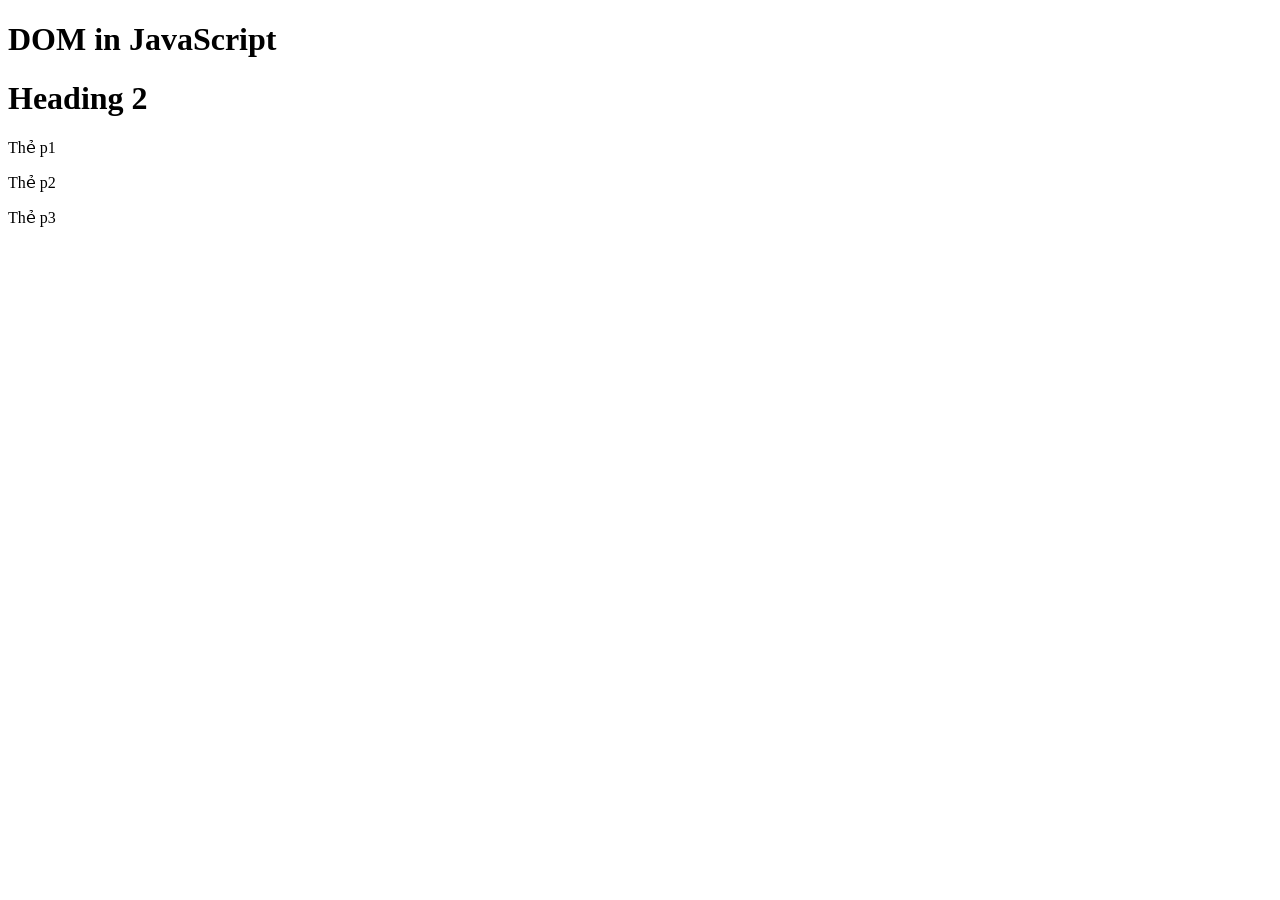
<file: SESSION14_IT103B/lythuyet/index.html>
<!doctype html>
<html lang="en">
  <head>
    <meta charset="UTF-8" />
    <meta name="viewport" content="width=device-width, initial-scale=1.0" />
    <title>Document</title>
  </head>
  <body>
    <h1 id="heading-1">DOM in JavaScript</h1>
    <h1 id="heading-2">Heading 2</h1>
    <p class="paragraph">Thẻ p1</p>
    <p class="paragraph">Thẻ p2</p>
    <p class="paragraph">Thẻ p3</p>
    <script src="./main.js"></script>
  </body>
</html>
</file>
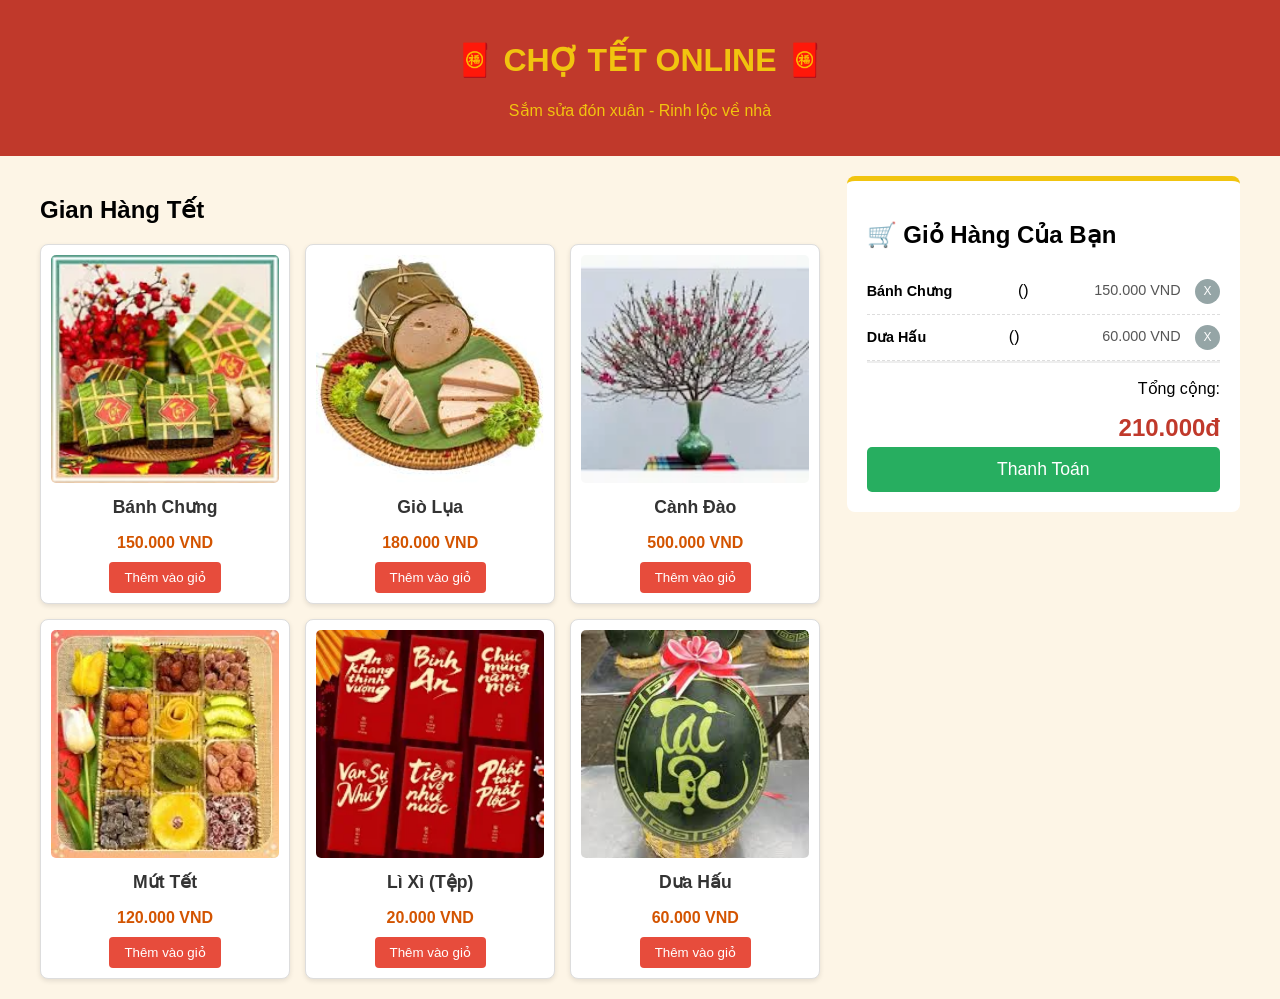
<file: SESSION14_IT103B/sanpham/index.html>
<!doctype html>
<html lang="vi">
  <head>
    <meta charset="UTF-8" />
    <meta name="viewport" content="width=device-width, initial-scale=1.0" />
    <title>Chợ Tết Online 2026</title>
    <!-- Nhúng CSS -->
    <link rel="stylesheet" href="style.css" />
  </head>

  <body>
    <header>
      <h1>🧧 CHỢ TẾT ONLINE 🧧</h1>
      <p>Sắm sửa đón xuân - Rinh lộc về nhà</p>
    </header>

    <div class="container">
      <!-- Cột trái: Danh sách sản phẩm -->
      <div class="left-col">
        <h2>Gian Hàng Tết</h2>
        <div id="product-list" class="grid-container"></div>
      </div>

      <!-- Cột phải: Giỏ hàng -->
      <div class="right-col">
        <div class="cart-box">
          <h2>🛒 Giỏ Hàng Của Bạn</h2>

          <!-- Danh sách các món đã mua -->
          <ul id="cart-list"></ul>

          <div class="cart-summary">
            <p>Tổng cộng:</p>
            <h3 id="total-price">210.000đ</h3>
            <button
              id="btn-checkout"
              class="btn-checkout"
              onclick="alert('Cảm ơn bạn đã mua hàng! Chúc mừng năm mới!')"
            >
              Thanh Toán
            </button>
          </div>
        </div>
      </div>
    </div>

    <!-- Nhúng Javascript -->
    <script src="script.js"></script>
  </body>
</html>
</file>
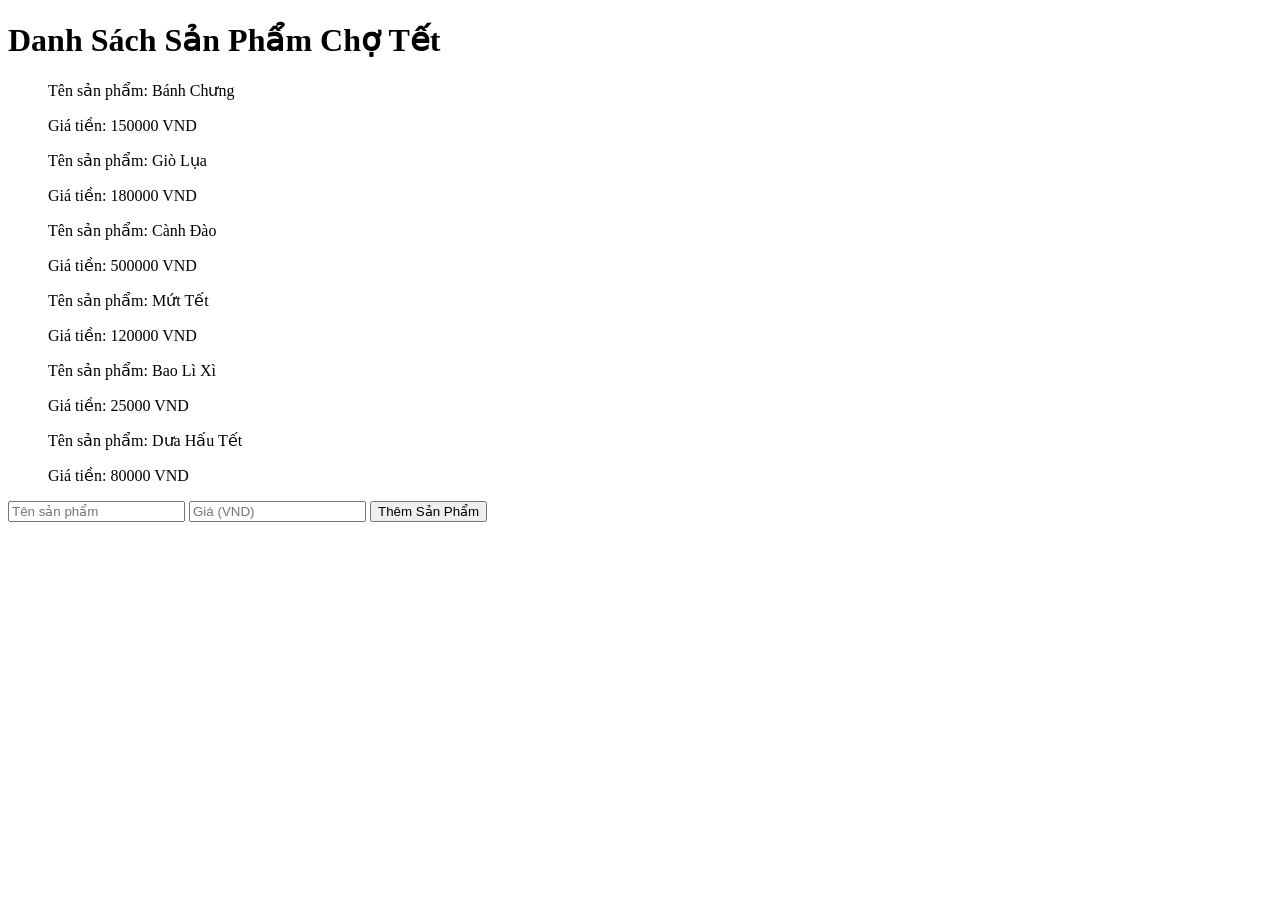
<file: SESSION14_IT103B/baitap/bai1.html>
<!DOCTYPE html>
<html lang="en">
<head>
    <meta charset="UTF-8">
    <meta name="viewport" content="width=device-width, initial-scale=1.0">
    <title>Document</title>
</head>
<body>
    <h1>Danh Sách Sản Phẩm Chợ Tết</h1>
<ul id="product-list">
    <!-- Danh sách sản phẩm -->
</ul>

<form id="product-form">
    <input type="text" id="product-name" placeholder="Tên sản phẩm">
    <input type="number" id="product-price" placeholder="Giá (VND)">
    <button type="submit">Thêm Sản Phẩm</button>
</form>

<script src="./bai1.js">
    
</script>
</body>
</html>
</file>
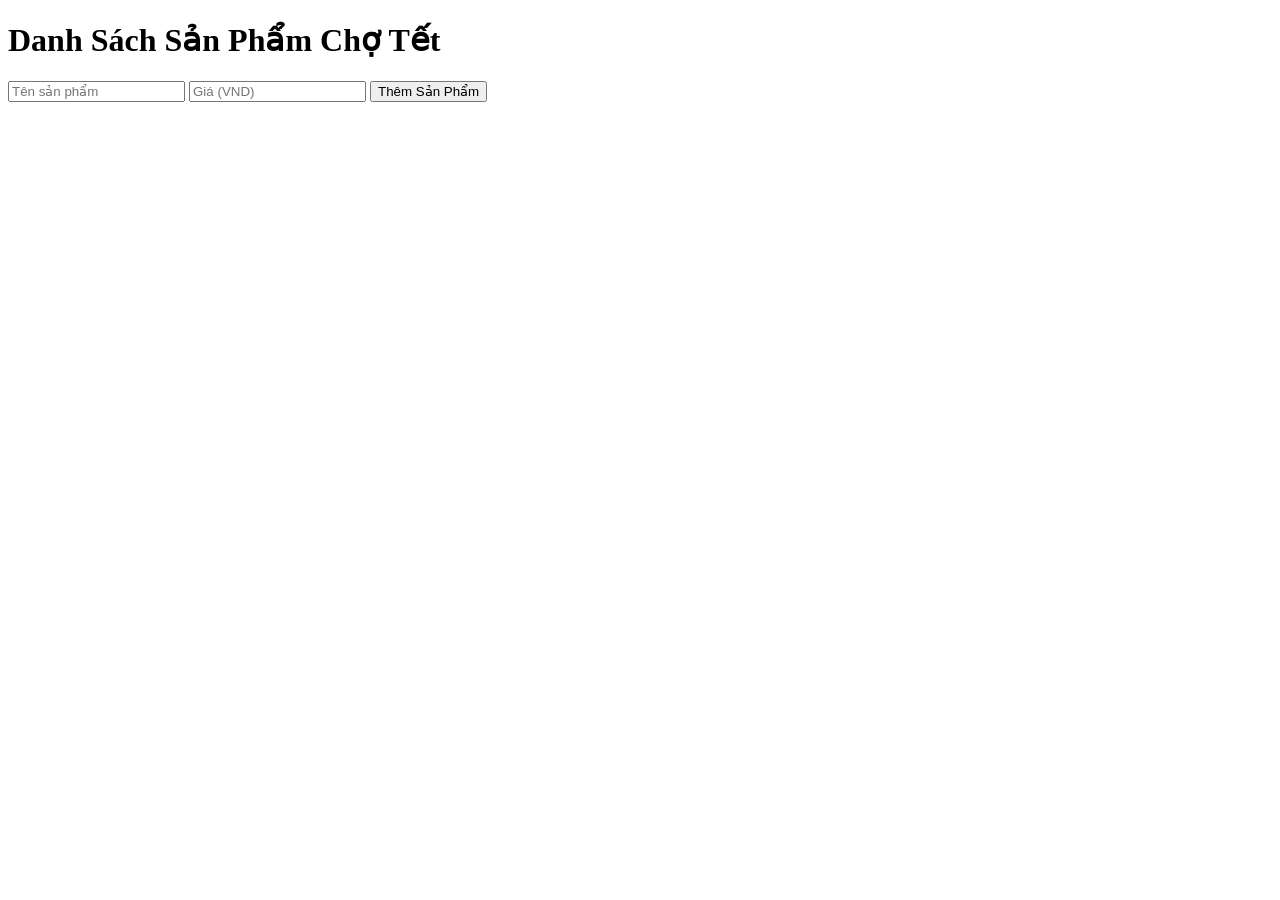
<file: SESSION14_IT103B/baitap/bai2.html>
<!DOCTYPE html>
<html lang="en">
<head>
    <meta charset="UTF-8">
    <meta name="viewport" content="width=device-width, initial-scale=1.0">
    <title>Document</title>
</head>
<body>
    <h1>Danh Sách Sản Phẩm Chợ Tết</h1>
<ul id="product-list">
    <!-- Danh sách sản phẩm -->
</ul>

<form id="product-form">
    <input type="text" id="product-name" placeholder="Tên sản phẩm">
    <input type="number" id="product-price" placeholder="Giá (VND)">
    <button type="submit">Thêm Sản Phẩm</button>
</form>

<script src="./bai2.js">
    
</script>
</body>
</html>
</file>
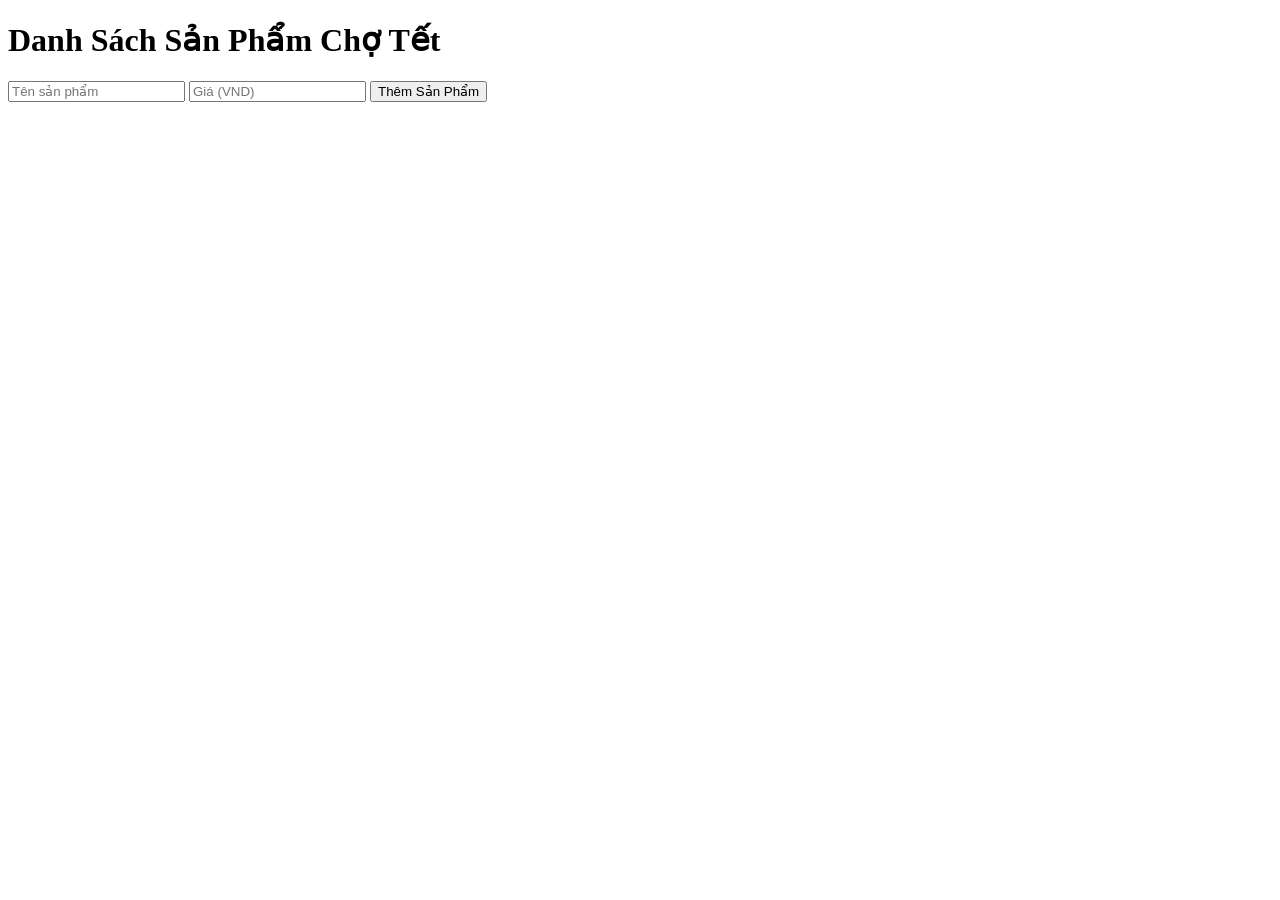
<file: SESSION14_IT103B/baitap/bai3.html>
<!DOCTYPE html>
<html lang="en">
<head>
    <meta charset="UTF-8">
    <meta name="viewport" content="width=device-width, initial-scale=1.0">
    <title>Document</title>
</head>
<body>
    <h1>Danh Sách Sản Phẩm Chợ Tết</h1>
<ul id="product-list">
    <!-- Danh sách sản phẩm -->
</ul>

<form id="product-form">
    <input type="text" id="product-name" placeholder="Tên sản phẩm">
    <input type="number" id="product-price" placeholder="Giá (VND)">
    <button type="submit">Thêm Sản Phẩm</button>
</form>

<script src="./bai3.js">
    
</script>
</body>
</html>
</file>
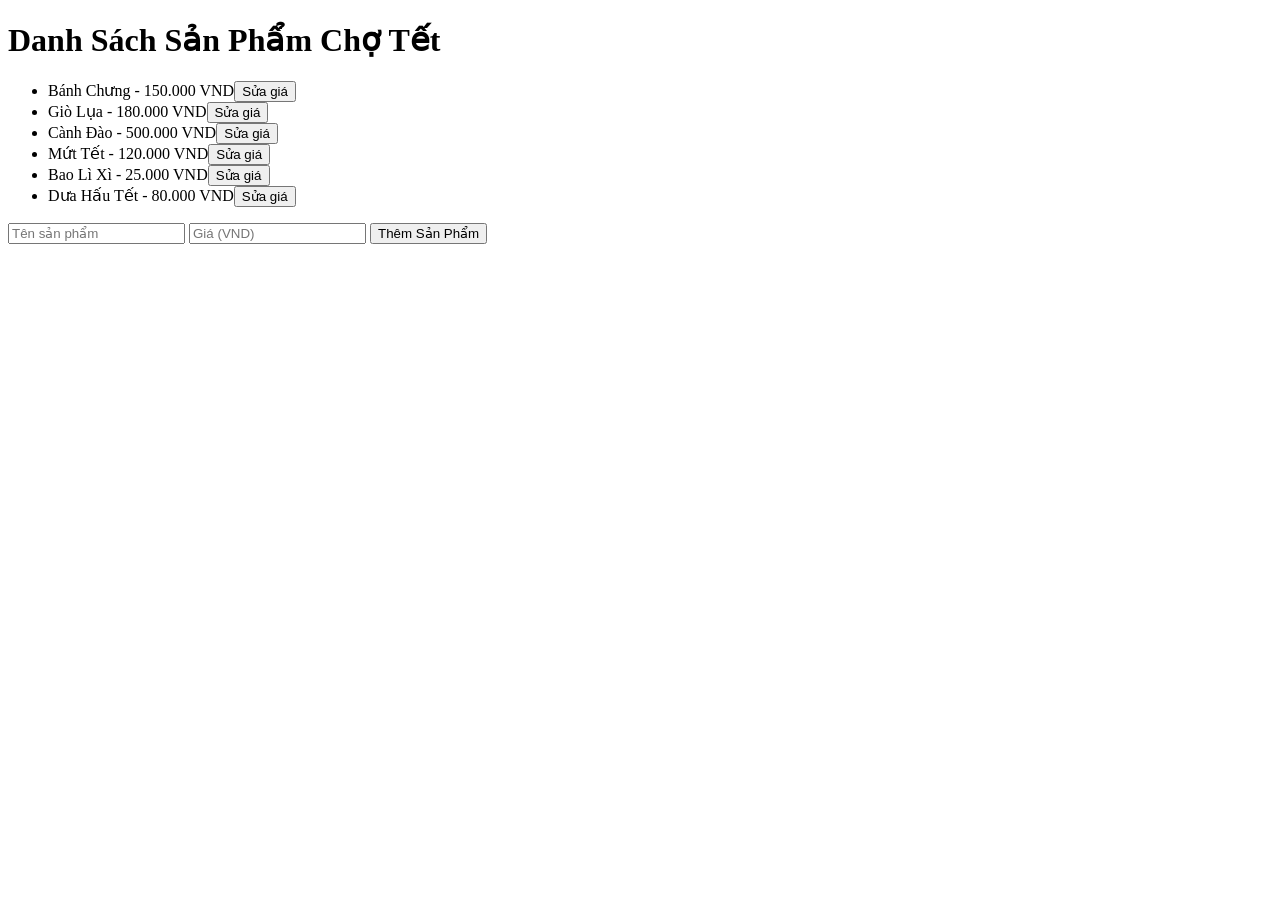
<file: SESSION14_IT103B/baitap/bai4.html>
<!DOCTYPE html>
<html lang="en">
<head>
    <meta charset="UTF-8">
    <meta name="viewport" content="width=device-width, initial-scale=1.0">
    <title>Document</title>
</head>
<body>
    <h1>Danh Sách Sản Phẩm Chợ Tết</h1>
<ul id="product-list">
    <!-- Danh sách sản phẩm -->
</ul>

<form id="product-form">
    <input type="text" id="product-name" placeholder="Tên sản phẩm">
    <input type="number" id="product-price" placeholder="Giá (VND)">
    <button type="submit">Thêm Sản Phẩm</button>
</form>

<script src="./bai4.js">
    
</script>
</body>
</html>
</file>
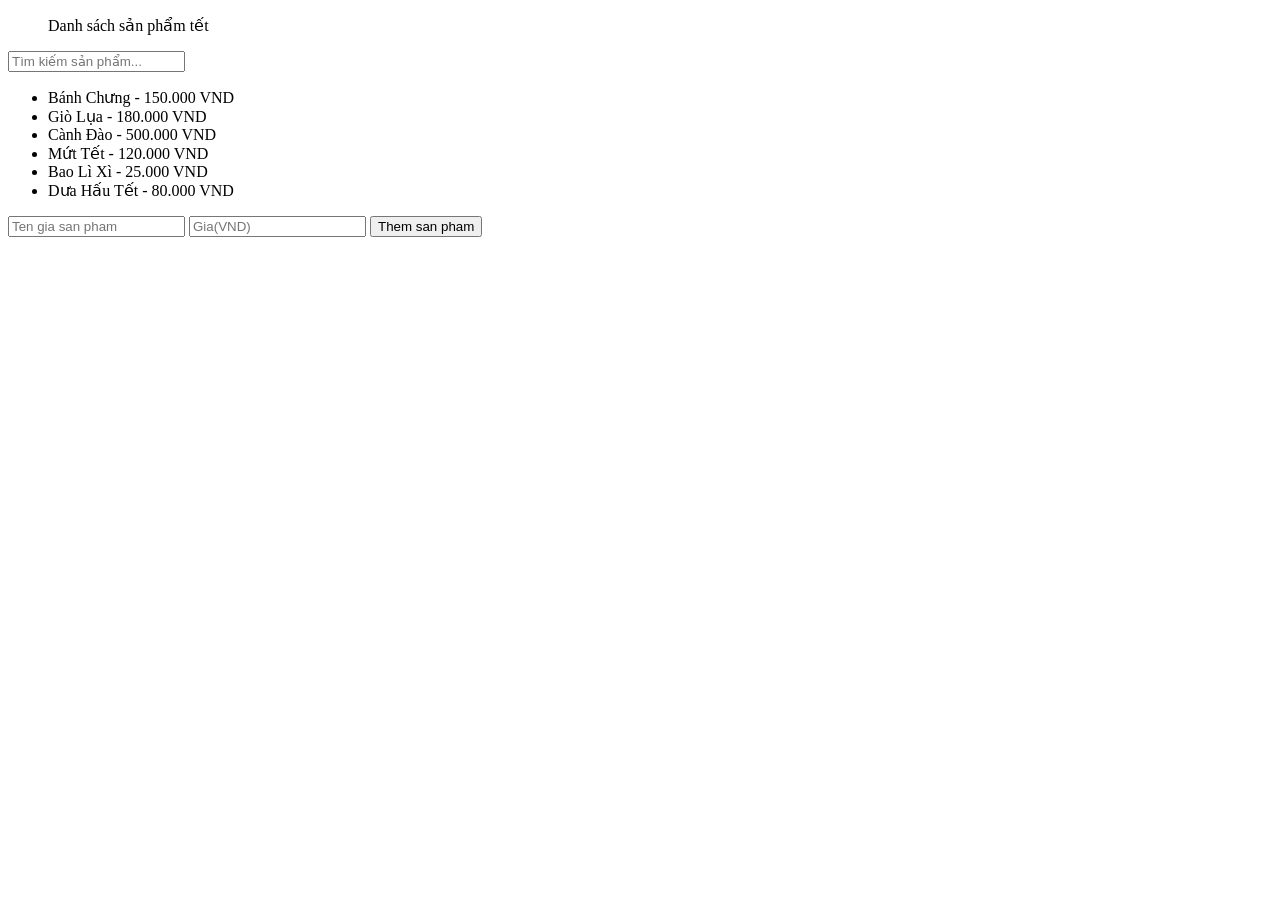
<file: SESSION14_IT103B/baitap/bai5.html>
<!DOCTYPE html>
<html lang="en">

<head>
    <meta charset="UTF-8">
    <meta name="viewport" content="width=device-width, initial-scale=1.0">
    <title>Document</title>
</head>

<body>
    <ul>Danh sách sản phẩm tết</ul>
    <input type="text" id="search-input" placeholder="Tìm kiếm sản phẩm...">
    <ul id="product-list">
        <!-- Danh sach san pham -->
    </ul>
    <form id="product-from">
        <input type="text" id="produc-name" placeholder="Ten gia san pham">
        <input type="number" id="product-price" placeholder="Gia(VND)">
        <button type="submit">Them san pham</button>
    </form>
    <script src="./bai5.js">
     
    </script>
</body>

</html>
</file>
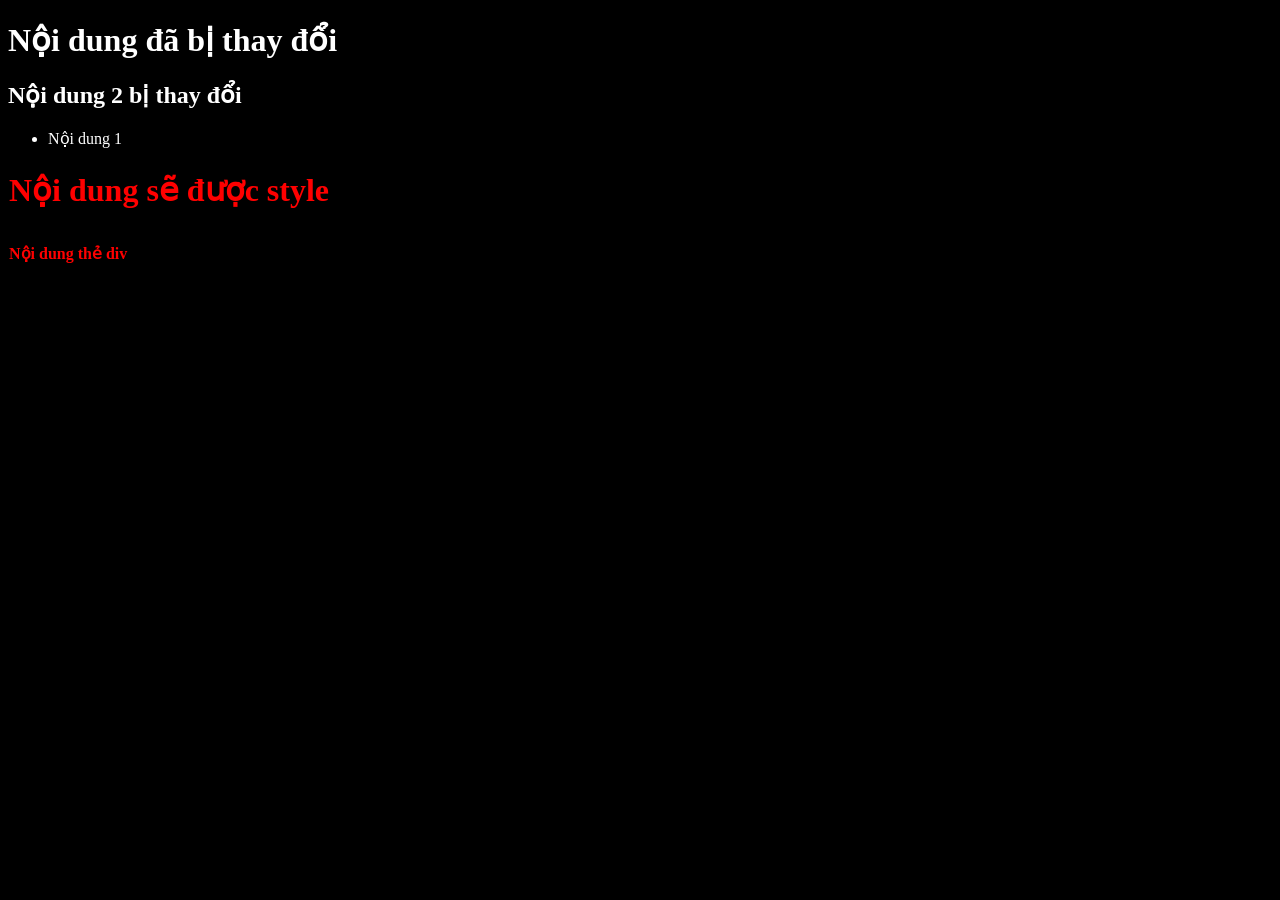
<file: SESSION14_IT103B/lythuyet/dom_property.html>
<!doctype html>
<html lang="en">
  <head>
    <meta charset="UTF-8" />
    <meta name="viewport" content="width=device-width, initial-scale=1.0" />
    <title>Document</title>
    <link rel="stylesheet" href="./style.css" />
  </head>
  <body>
    <h1 id="heading-1">
      Hello
      <span style="display: none">Welcome</span>
      Rekkei Education
    </h1>
    <h2 id="heading-2">Tiêu đề 2</h2>
    <ul id="list"></ul>

    <h1 id="content">Nội dung sẽ được style</h1>
    <script src="./dom_property.js"></script>
  </body>
</html>
</file>
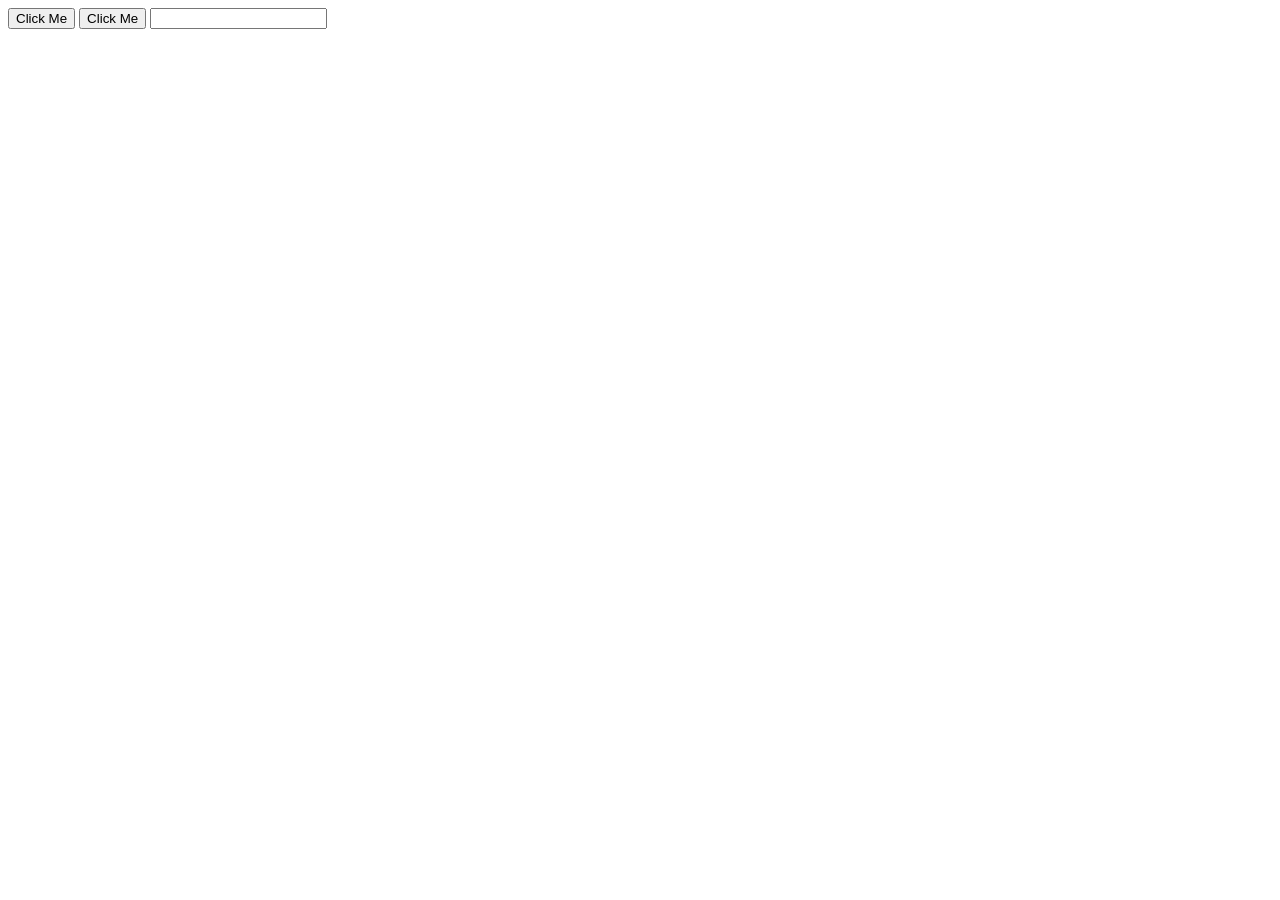
<file: SESSION14_IT103B/lythuyet/event.html>
<!doctype html>
<html lang="en">
  <head>
    <meta charset="UTF-8" />
    <meta name="viewport" content="width=device-width, initial-scale=1.0" />
    <title>Document</title>
  </head>
  <body>
    <button onclick="handleClick()">Click Me</button>
    <button id="btn">Click Me</button>

    <input id="input" type="text" />
    <script src="./event.js"></script>
  </body>
</html>
</file>
<file: SESSION14_IT103B/sanpham/style.css>
body {
  font-family: Arial, sans-serif;
  background-color: #fdf5e6;
  margin: 0;
  padding: 0;
}

header {
  background-color: #c0392b;
  color: #f1c40f;
  text-align: center;
  padding: 20px;
}

.container {
  display: flex;
  max-width: 1200px;
  margin: 20px auto;
  gap: 20px;
  padding: 0 10px;
}

.left-col {
  flex: 2;
}

.right-col {
  flex: 1;
}

.grid-container {
  display: flex;
  flex-wrap: wrap;
  gap: 15px;
}

.product-card {
  background: white;
  border: 1px solid #ddd;
  border-radius: 8px;
  padding: 10px;
  text-align: center;
  box-shadow: 0 2px 5px rgba(0, 0, 0, 0.1);
  transition: transform 0.2s;
  width: 29%;
}

.product-card:hover {
  transform: translateY(-5px);
  border-color: #e74c3c;
}

.product-card img {
  width: 100%;
  border-radius: 5px;
}

.product-card h3 {
  font-size: 1.1em;
  color: #333;
  margin: 10px 0;
}

.product-card .price {
  color: #d35400;
  font-weight: bold;
  margin-bottom: 10px;
}

.btn-add {
  background-color: #e74c3c;
  color: white;
  border: none;
  padding: 8px 15px;
  border-radius: 4px;
  cursor: pointer;
}

.btn-add:hover {
  background-color: #c0392b;
}

.cart-box {
  background: white;
  padding: 20px;
  border-radius: 8px;
  border-top: 5px solid #f1c40f;
  position: sticky;
  top: 20px;
}

#cart-list {
  list-style: none;
  padding: 0;
  max-height: 300px;
  overflow-y: auto;
  border-bottom: 2px solid #eee;
}

#cart-list li {
  display: flex;
  justify-content: space-between;
  align-items: center;
  padding: 10px 0;
  border-bottom: 1px dashed #ddd;
}

.cart-item-name {
  font-weight: bold;
  font-size: 0.9em;
}

.cart-item-price {
  color: #555;
  font-size: 0.9em;
  margin-right: 10px;
}

.btn-remove {
  background: #95a5a6;
  color: white;
  border: none;
  width: 25px;
  height: 25px;
  border-radius: 50%;
  cursor: pointer;
  font-size: 12px;
}

.btn-remove:hover {
  background: #7f8c8d;
}

.cart-summary {
  text-align: right;
  margin-top: 15px;
}

.cart-summary h3 {
  color: #c0392b;
  font-size: 1.5em;
  margin: 5px 0;
}

.btn-checkout {
  width: 100%;
  padding: 12px;
  background: #27ae60;
  color: white;
  border: none;
  font-size: 1.1em;
  cursor: pointer;
  border-radius: 5px;
}

.empty-msg {
  color: #999;
  font-style: italic;
  text-align: center;
}
</file>
<file: SESSION14_IT103B/lythuyet/style.css>
#content {
    color: red;
    font-weight: 700;
    border: 1px solid black;
    line-height: 40px;
}

.dark {
    background-color: black;
    color: white;
}
</file>
